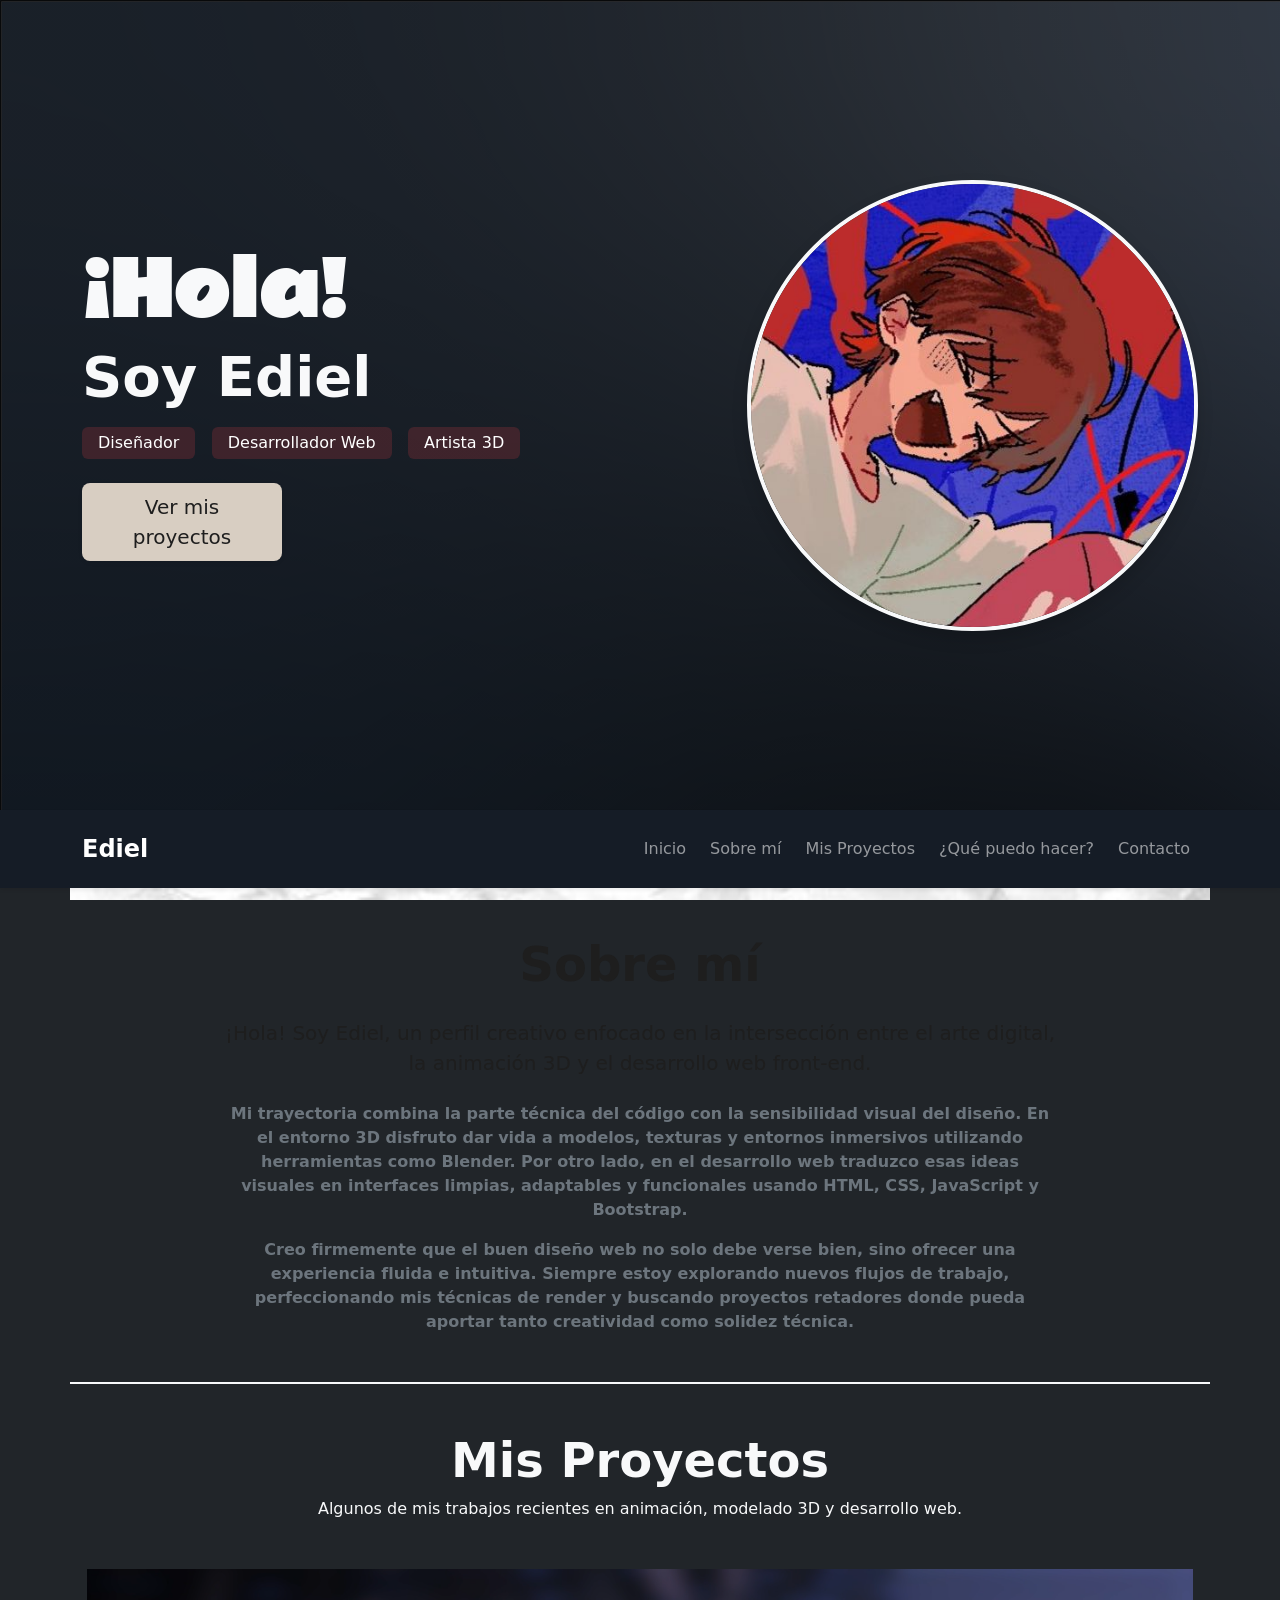
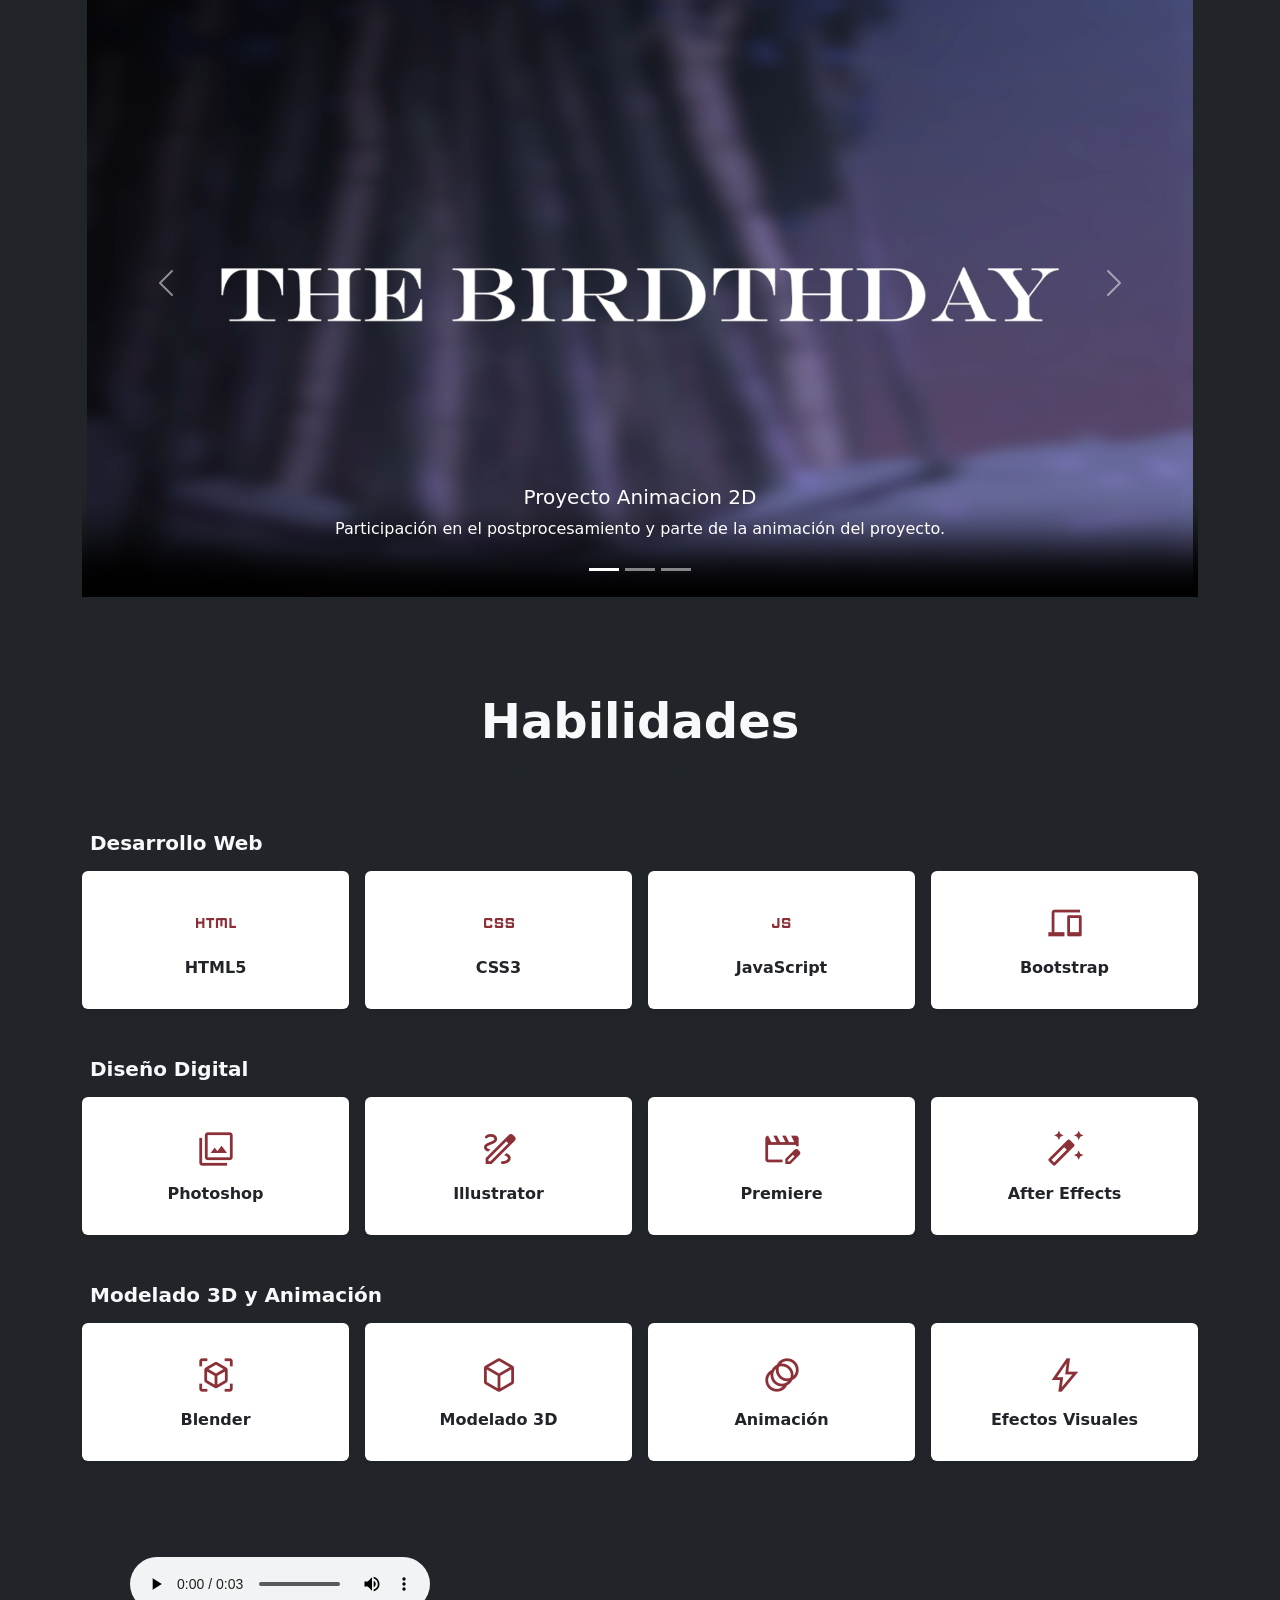
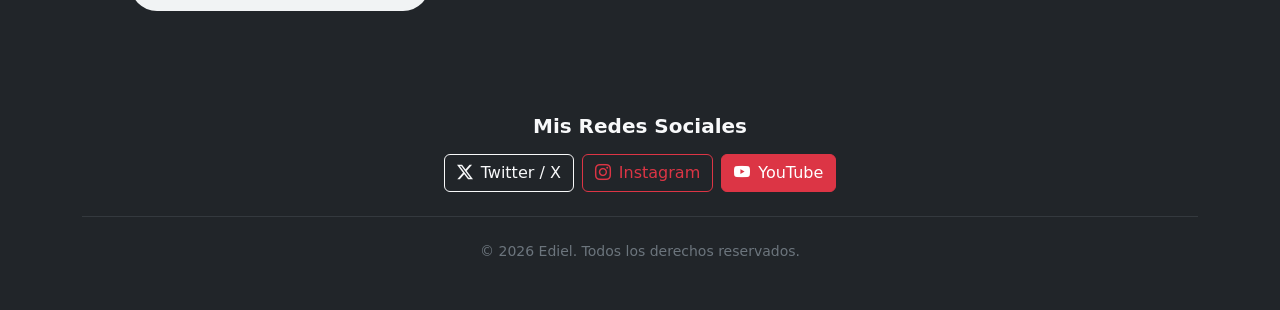
<file: index.html>
<!DOCTYPE html>
<html lang="es">
<head>
    <meta charset="UTF-8">
    <meta name="viewport" content="width=device-width, initial-scale=1.0">
    <meta name="author" content="Ediel">
    <meta name="description" content="Portafolio personal de Ediel: Modelado 3D y animación 2D, diseño digital y desarrollo web.">
    <meta name="Copyright" content="Ediel Diaz Cruz">

    <link rel="icon" type="image/png" href="./Img/icon.jpg">

    <link rel="stylesheet" href="css/estilos.css">
    <link href="https://cdn.jsdelivr.net/npm/bootstrap@5.3.8/dist/css/bootstrap.min.css" rel="stylesheet" integrity="sha384-sRIl4kxILFvY47J16cr9ZwB07vP4J8+LH7qKQnuqkuIAvNWLzeN8tE5YBujZqJLB" crossorigin="anonymous">
    <link rel="stylesheet" href="https://cdn.jsdelivr.net/npm/bootstrap-icons@1.11.3/font/bootstrap-icons.min.css">
    <link rel="stylesheet" href="https://fonts.googleapis.com/css2?family=Material+Symbols+Outlined:opsz,wght,FILL,GRAD@24,400,0,0" />
    <title>Ediel Portafolio Personal</title>
</head>
<body class="bg-dark text-light">

    <!-- Header -->
     
    <header id="inicio" class="d-flex align-items-center text-light">
        <div class="container py-5">
            <div class="row align-items-center justify-content-between gy-4">
                <div class="col-12 col-lg-7 text-center text-lg-start">
                    <h1 id="saludo" class="display-2 fw-bold mb-2">¡Hola!</h1>
                    <h2 class="display-4 fw-bold mb-3">Soy Ediel</h2>
                    <p class="lead fs-5 mb-4">
                        <span id="bandera" class="badge fs-6 fw-normal px-3 py-2">Diseñador</span>
                        <span id="bandera" class="badge fs-6 fw-normal px-3 py-2">Desarrollador Web</span>
                        <span id="bandera" class="badge fs-6 fw-normal px-3 py-2">Artista 3D</span>
                    </p>
                    <a href="#proyectos" id="ver-proyectos" class="btn btn-lg shadow-sm">Ver mis proyectos</a>
                </div>
                <div class="col-12 col-lg-5 text-center">
                    <figure class="m-0">
                        <img src="Img/Ediel.jpg" alt="Foto de Ediel" class="img-fluid rounded-circle border border-4 border-light shadow hero-img">
                    </figure>
                </div>
            </div>
        </div>
    </header>
    <!-- Navbar -->
     <nav id="navbar" class="navbar navbar-expand-lg navbar-dark sticky-top shadow-sm py-3">
            <div class="container">
                <a class="navbar-brand fw-bold fs-4" href="#inicio">Ediel</a>
                <button class="navbar-toggler" type="button" data-bs-toggle="collapse" data-bs-target="#navbarNav">
                    <span class="navbar-toggler-icon"></span>
                </button>
                <div class="collapse navbar-collapse" id="navbarNav">
                    <ul class="navbar-nav ms-auto gap-2">
                        <li class="nav-item">
                            <a class="nav-link" href="#inicio">Inicio</a>
                        </li>
                        <li class="nav-item">
                            <a class="nav-link" href="#sobre-mi">Sobre mí</a>
                        </li>
                        <li class="nav-item">
                            <a class="nav-link" href="#proyectos">Mis Proyectos</a>
                        </li>
                        <li class="nav-item">
                            <a class="nav-link" href="#habilidades">¿Qué puedo hacer?</a>
                        </li>
                        <li class="nav-item">
                            <a class="nav-link" href="contacto.html">Contacto</a>
                        </li>
                    </ul>
                </div>
            </div>
        </nav> 
        <!-- Sección Sobre mí -->
    <section id="sobre-mi" class="container py-5 fw-bold">
        <div class="row justify-content-center">
            <div class="col-lg-9 text-center">
                <h2 id="texto-Sobre-mi" class="display-5 fw-bold mb-3">Sobre mí</h2>
                <div class="divider mx-auto mb-4"></div>
                
                <p id="texto-Sobre-mi" class="lead fs-5 text-lgiht mb-4">
                    ¡Hola! Soy Ediel, un perfil creativo enfocado en la intersección entre el <strong>arte digital, la animación 3D y el desarrollo web front-end</strong>.
                </p>

                <p id="texto-Sobre-mi" class="text-secondary fs-6 mb-3 text-start text-md-center">
                    Mi trayectoria combina la parte técnica del código con la sensibilidad visual del diseño. En el entorno 3D disfruto dar vida a modelos, texturas y entornos inmersivos utilizando herramientas como Blender. Por otro lado, en el desarrollo web traduzco esas ideas visuales en interfaces limpias, adaptables y funcionales usando HTML, CSS, JavaScript y Bootstrap.
                </p>

                <p id="texto-Sobre-mi" class="text-secondary fs-6 mb-0 text-start text-md-center">
                    Creo firmemente que el buen diseño web no solo debe verse bien, sino ofrecer una experiencia fluida e intuitiva. Siempre estoy explorando nuevos flujos de trabajo, perfeccionando mis técnicas de render y buscando proyectos retadores donde pueda aportar tanto creatividad como solidez técnica.
                </p>
            </div>
        </div>
    </section>
    <!-- Sección Proyectos -->
    <section id="proyectos" class="container py-5 border-top border-light border-2">
        <div class="text-center mb-5">
            <h2 class="display-5 fw-bold">Mis Proyectos</h2>
            <p class="text-light">Algunos de mis trabajos recientes en animación, modelado 3D y desarrollo web.</p>
        </div>
        <div id="carouselExampleCaptions" class="carousel slide">
    <div class="carousel-indicators">
        <button type="button" data-bs-target="#carouselExampleCaptions" data-bs-slide-to="0" class="active" aria-current="true" aria-label="Slide 1"></button>
        <button type="button" data-bs-target="#carouselExampleCaptions" data-bs-slide-to="1" aria-label="Slide 2"></button>
        <button type="button" data-bs-target="#carouselExampleCaptions" data-bs-slide-to="2" aria-label="Slide 3"></button>
    </div>
    <div class="carousel-inner">
        <div class="carousel-item active">
        <div class="ratio ratio-16x9">
            <video class="d-block w-100" controls poster="./Img/ProyectoMiniatura.png">
            <source src="./videos/ProyectoAnimacion2D.mp4" type="video/mp4">
            Tu navegador no soporta reproducción de video.
            </video>
        </div>
        <div class="carousel-caption d-none d-md-block">
            <h5>Proyecto Animacion 2D</h5>
            <p>Participación en el postprocesamiento y parte de la animación del proyecto.</p>
        </div>
        </div>
        <div class="carousel-item">
        <img src="./Img/render.png" class="d-block w-100" alt="...">
        <div class="carousel-caption d-none d-md-block">
            <h5>Proyecto Modelos 3D</h5>
            <p>Creación y texturización de modelos 3D para renderizado.</p>
        </div>
        </div>
        <div class="carousel-item">
        <img src="./Img/PaginaWeb.png" class="d-block w-100" alt="...">
        <div class="carousel-caption d-none d-md-block">
            <h5>Proyecto Desarrollo Web</h5>
            <p>Desarrollo de un prototipo de aplicación web responsivo.</p>
            <a href="https://www.figma.com/proto/I8ONQPADRlQJcvOqLZaFVC/Proyecto-Integrador?node-id=755-1637&starting-point-node-id=708%3A1697&t=lMYFNEbxQF3yshHT-1" class="btn btn-outline-light btn-sm mt-2" target="_blank" rel="noopener noreferrer">Ver Proyecto</a>
        </div>
        </div>
    </div>
    <button class="carousel-control-prev" type="button" data-bs-target="#carouselExampleCaptions" data-bs-slide="prev">
        <span class="carousel-control-prev-icon" aria-hidden="true"></span>
        <span class="visually-hidden">Previous</span>
    </button>
    <button class="carousel-control-next" type="button" data-bs-target="#carouselExampleCaptions" data-bs-slide="next">
        <span class="carousel-control-next-icon" aria-hidden="true"></span>
        <span class="visually-hidden">Next</span>
    </button>
    </div>
    </section>
    <!-- 
    <div class="row g-4">

    <div class="col-12 col-md-6 col-lg-4">
        <div class="card h-100 shadow-sm border-0 project-card">
            <div class="ratio ratio-16x9 rounded-top overflow-hidden">
                <video controls poster="img/ProyectoMiniatura.png">
                    <source src="videos/ProyectoAnimacion2D.mp4" type="video/mp4">
                    Tu navegador no soporta reproducción de video.
                </video>
            </div>
            <div class="card-body d-flex flex-column">
                <h5 class="card-title fw-bold">Animación 2D</h5>
                <p class="card-text text-muted flex-grow-1">Mi participación en este proyecto consisió en el postprocesamiento de la animación.</p>
            </div>
        </div>
    </div>

    <div class="col-12 col-md-6 col-lg-4">
        <div class="card h-100 shadow-sm border-0 project-card">
            <img src="img/render." class="card-img-top" alt="Proyecto 2">
            <div class="card-body d-flex flex-column">
                <h5 class="card-title fw-bold">Modelos 3D</h5>
                <p class="card-text text-muted flex-grow-1">Diseño y modelado de objetos 3D para uso en renderizado.</p>
            </div>
        </div>
    </div>

    <div class="col-12 col-md-6 col-lg-4">
        <div class="card h-100 shadow-sm border-0 project-card">
            <img src="img/proyecto2.jpg" class="card-img-top" alt="Proyecto 3">
            <div class="card-body d-flex flex-column">
                <h5 class="card-title fw-bold">Aplicación Web Responsive</h5>
                <p class="card-text text-muted flex-grow-1">Maquetación e implementación frontend construida con HTML5 y Bootstrap.</p>
                <a href="#" class="btn btn-outline-primary btn-sm mt-2">Detalles</a>
            </div>
        </div>
    </div>
    </div> -->
    <!-- Sección Habilidades -->
    <section id="habilidades" class="container py-5">
    <div class="text-center mb-5">
        <h2 class="display-5 fw-bold">Habilidades</h2>
        <p class="text-muted">Herramientas y tecnologías que domino:</p>
    </div>

    <!-- Desarrollo Web -->
    <h3 class="h5 fw-bold mb-3 ps-2">Desarrollo Web</h3>
    <div class="row row-cols-2 row-cols-md-4 g-3 mb-5">
        <div class="col">
            <div id="card-color" class="card h-100 text-center shadow-sm border-0 py-3">
                <div class="card-body">
                    <span id="iconos" class="material-symbols-outlined fs-1">html</span>
                    <h4 class="card-title h6 mt-2 mb-0 fw-semibold">HTML5</h4>
                </div>
            </div>
        </div>
        <div class="col">
            <div id="card-color" class="card h-100 text-center shadow-sm border-0 py-3">
                <div class="card-body">
                    <span id="iconos" class="material-symbols-outlined fs-1">css</span>
                    <h4 class="card-title h6 mt-2 mb-0 fw-semibold">CSS3</h4>
                </div>
            </div>
        </div>
        <div class="col">
            <div id="card-color" class="card h-100 text-center shadow-sm border-0 py-3 skill-card">
                <div class="card-body">
                    <span id="iconos" class="material-symbols-outlined fs-1">javascript</span>
                    <h4 class="card-title h6 mt-2 mb-0 fw-semibold">JavaScript</h4>
                </div>
            </div>
        </div>
        <div class="col">
            <div id="card-color" class="card h-100 text-center shadow-sm border-0 py-3 skill-card">
                <div class="card-body">
                    <span id="iconos" class="material-symbols-outlined fs-1">devices</span>
                    <h4 class="card-title h6 mt-2 mb-0 fw-semibold">Bootstrap</h4>
                </div>
            </div>
        </div>
    </div>

    <!-- Diseño Digital -->
    <h3 class="h5 fw-bold mb-3 ps-2">Diseño Digital</h3>
    <div class="row row-cols-2 row-cols-md-4 g-3 mb-5">
        <div class="col">
            <div id="card-color" class="card h-100 text-center shadow-sm border-0 py-3 skill-card">
                <div class="card-body">
                    <span id="iconos" class="material-symbols-outlined fs-1">photo_library</span>
                    <h4 class="card-title h6 mt-2 mb-0 fw-semibold">Photoshop</h4>
                </div>
            </div>
        </div>
        <div class="col">
            <div id="card-color" class="card h-100 text-center shadow-sm border-0 py-3">
                <div class="card-body">
                    <span id="iconos" class="material-symbols-outlined fs-1">draw</span>
                    <h4 class="card-title h6 mt-2 mb-0 fw-semibold">Illustrator</h4>
                </div>
            </div>
        </div>
        <div class="col">
            <div id="card-color" class="card h-100 text-center shadow-sm border-0 py-3">
                <div class="card-body">
                    <span id="iconos" class="material-symbols-outlined fs-1">movie_edit</span>
                    <h4 class="card-title h6 mt-2 mb-0 fw-semibold">Premiere</h4>
                </div>
            </div>
        </div>
        <div class="col">
            <div id="card-color" class="card h-100 text-center shadow-sm border-0 py-3">
                <div class="card-body">
                    <span id="iconos" class="material-symbols-outlined fs-1">auto_fix_high</span>
                    <h4 class="card-title h6 mt-2 mb-0 fw-semibold">After Effects</h4>
                </div>
            </div>
        </div>
    </div>

    <!-- Modelado 3D y Animación -->
    <h3 class="h5 fw-bold mb-3 ps-2">Modelado 3D y Animación</h3>
    <div class="row row-cols-2 row-cols-md-4 g-3">
        <div class="col">
            <div id="card-color" class="card h-100 text-center shadow-sm border-0 py-3 skill-card">
                <div class="card-body">
                    <span id="iconos" class="material-symbols-outlined fs-1">view_in_ar</span>
                    <h4 class="card-title h6 mt-2 mb-0 fw-semibold">Blender</h4>
                </div>
            </div>
        </div>
        <div class="col">
            <div id="card-color" class="card h-100 text-center shadow-sm border-0 py-3 skill-card">
                <div class="card-body">
                    <span id="iconos" class="material-symbols-outlined fs-1">deployed_code</span>
                    <h4 class="card-title h6 mt-2 mb-0 fw-semibold">Modelado 3D</h4>
                </div>
            </div>
        </div>
        <div class="col">
            <div id="card-color" class="card h-100 text-center shadow-sm border-0 py-3 skill-card">
                <div class="card-body">
                    <span id="iconos" class="material-symbols-outlined fs-1">animation</span>
                    <h4 class="card-title h6 mt-2 mb-0 fw-semibold">Animación</h4>
                </div>
            </div>
        </div>
        <div class="col">
            <div id="card-color" class="card h-100 text-center shadow-sm border-0 py-3 skill-card">
                <div class="card-body">
                    <span id="iconos" class="material-symbols-outlined fs-1">bolt</span>
                    <h4 class="card-title h6 mt-2 mb-0 fw-semibold">Efectos Visuales</h4>
                </div>
            </div>
        </div>
    </div>
    </section>
    <section class="container align-content-center" >
        <audio class=" m-5 top-0 end-0" src="audio/Hola.mp3" controls></audio>
    </section>
    <!-- Footer -->
    <footer class="bg-dark text-light py-5">
        <div class="container text-center">
            <h3 class="h5 fw-bold mb-3">Mis Redes Sociales</h3>
            
            <div class="d-flex justify-content-center flex-wrap gap-2 mb-4">
                <a href="https://www.x.com/EdielDiaz3" class="btn btn-outline-light d-inline-flex align-items-center gap-2" target="_blank" rel="noopener noreferrer">
                    <i class="bi bi-twitter-x"></i> Twitter / X
                </a>
                <a href="https://www.instagram.com/edieldc" class="btn btn-outline-danger d-inline-flex align-items-center gap-2" target="_blank" rel="noopener noreferrer">
                    <i class="bi bi-instagram"></i> Instagram
                </a>
                <a href="https://www.youtube.com/@edieldiaz246" class="btn btn-danger d-inline-flex align-items-center gap-2" target="_blank" rel="noopener noreferrer">
                    <i class="bi bi-youtube"></i> YouTube
                </a>
            </div>
            <hr class="border-secondary my-4">
            <p class="small text-secondary m-0">© 2026 Ediel. Todos los derechos reservados.</p>
        </div>
    </footer>

    <script src="https://cdn.jsdelivr.net/npm/bootstrap@5.3.8/dist/js/bootstrap.bundle.min.js" integrity="sha384-FKyoEForCGlyvwx9Hj09JcYn3nv7wiPVlz7YYwJrWVcXK/BmnVDxM+D2scQbITxI" crossorigin="anonymous"></script>
</body>
</html>
</file>
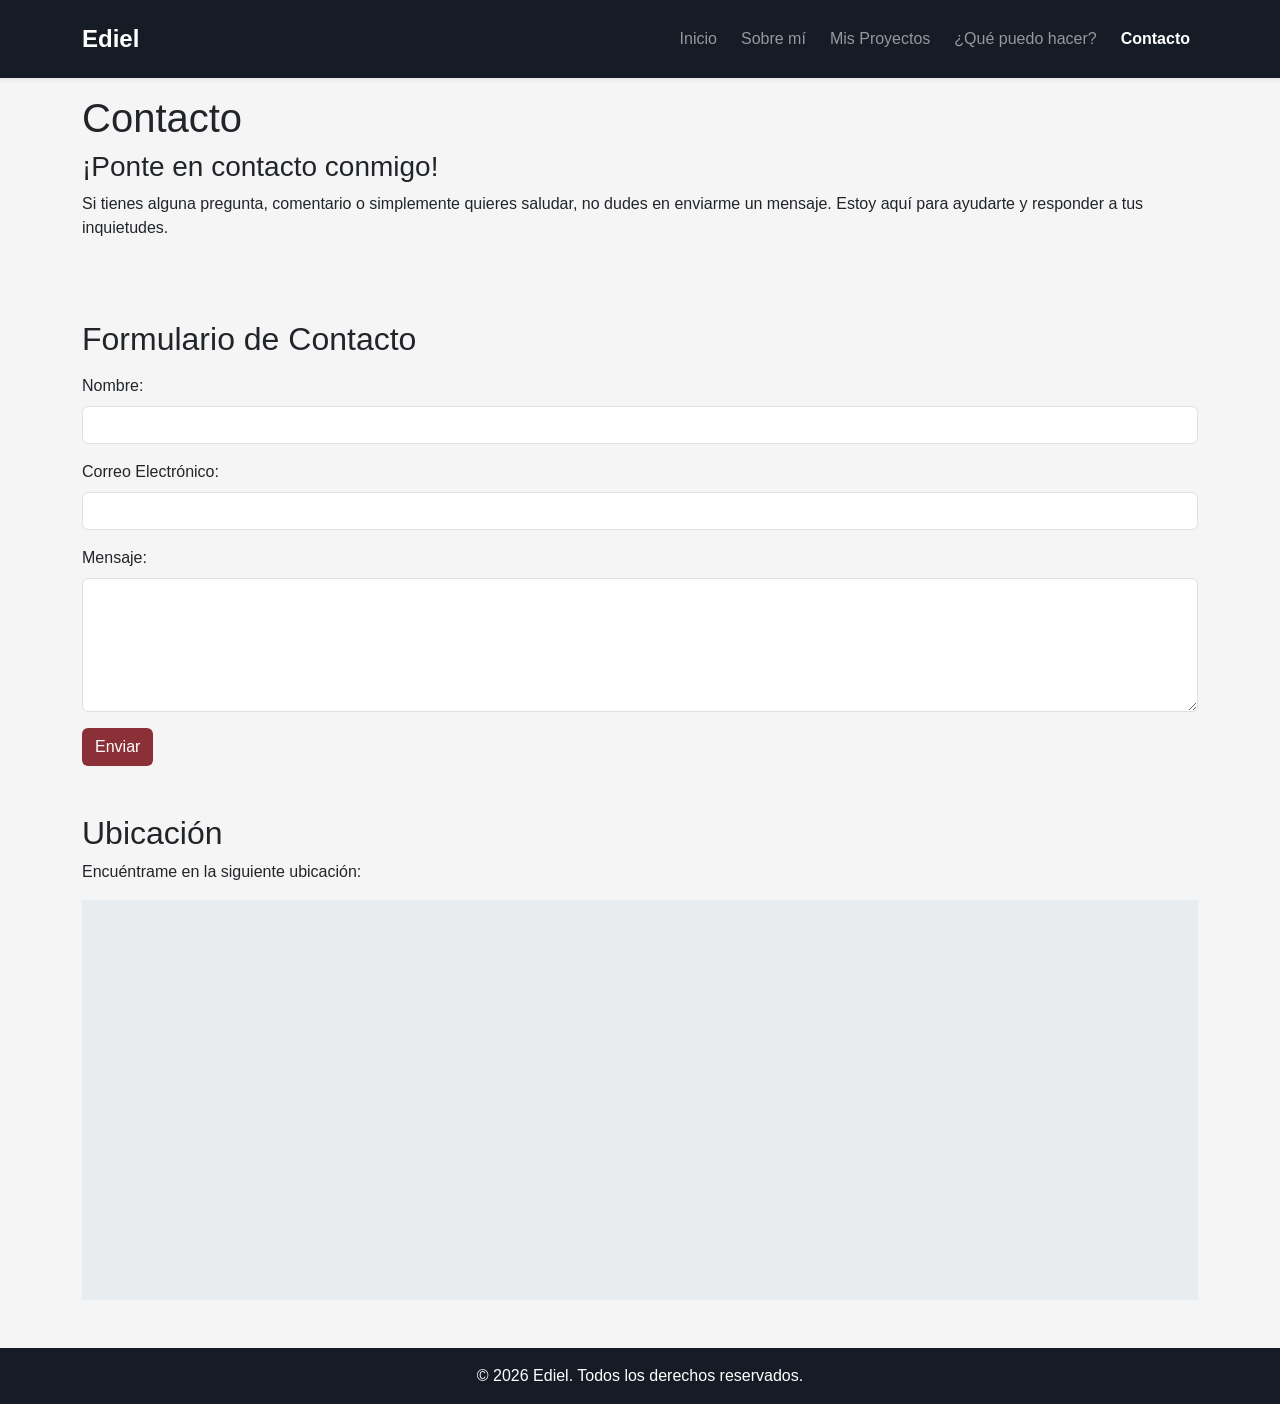
<file: contacto.html>
<!DOCTYPE html>
<html lang="en">
<head>
    <meta charset="UTF-8">
    <meta name="viewport" content="width=device-width, initial-scale=1.0">
    <meta name="author" content="Ediel">
    <meta name="description" content="Página de contacto y ubicación de Ediel.">
    <meta name="keywords" content="Ediel, contacto, ubicacion, mapa, portafolio">
    <link rel="icon" type="image/png" href="img/favicon.png">

    <link href="https://cdn.jsdelivr.net/npm/bootstrap@5.3.3/dist/css/bootstrap.min.css" rel="stylesheet">
    <link rel="stylesheet" href="https://cdn.jsdelivr.net/npm/bootstrap-icons@1.11.3/font/bootstrap-icons.min.css">
    <link rel="stylesheet" href="css/estilos.css">
    <title>Contacto</title>
</head>
<body class=" text-dark d-flex flex-column min-vh-100">
    <nav id="navbar" class="navbar navbar-expand-lg navbar-dark sticky-top shadow-sm py-3">
        <div class="container">
            <a class="navbar-brand fw-bold fs-4" href="index.html">Ediel</a>
            <button class="navbar-toggler" type="button" data-bs-toggle="collapse" data-bs-target="#navbarNav">
                <span class="navbar-toggler-icon"></span>
            </button>
            <div class="collapse navbar-collapse" id="navbarNav">
                <ul class="navbar-nav ms-auto gap-2">
                    <li class="nav-item">
                        <a class="nav-link" href="index.html#inicio">Inicio</a>
                    </li>
                    <li class="nav-item">
                        <a class="nav-link" href="index.html#sobre-mi">Sobre mí</a>
                    </li>
                    <li class="nav-item">
                        <a class="nav-link" href="index.html#proyectos">Mis Proyectos</a>
                    </li>
                    <li class="nav-item">
                        <a class="nav-link" href="index.html#habilidades">¿Qué puedo hacer?</a>
                    </li>
                    <li class="nav-item">
                        <a class="nav-link active fw-bold disabled" href="contacto.html">Contacto</a>
                    </li>
                </ul>
            </div>
        </div>
    </nav>
    <header id="contacto" class="text-dark py-3">
        <div class="container">
            <h1>Contacto</h1>
            <h3>¡Ponte en contacto conmigo!</h3>
            <p>Si tienes alguna pregunta, comentario o simplemente quieres saludar, no dudes en enviarme un mensaje. Estoy aquí para ayudarte y responder a tus inquietudes.</p>
        </div>
    </header>

    <main class="container my-5">
        <section class="mb-5">
            <h2>Formulario de Contacto</h2>
            <form action="#" method="post" class="mt-3">
                <div class="mb-3">
                    <label for="nombre" class="form-label">Nombre:</label>
                    <input type="text" id="nombre" name="nombre" class="form-control" required>
                </div>
                <div class="mb-3">
                    <label for="email" class="form-label">Correo Electrónico:</label>
                    <input type="email" id="email" name="email" class="form-control" required>
                </div>
                <div class="mb-3">
                    <label for="mensaje" class="form-label">Mensaje:</label>
                    <textarea id="mensaje" name="mensaje" rows="5" class="form-control" required></textarea>
                </div>
                <button type="submit" id="enviar" class="btn">Enviar</button>
            </form>
        </section>
    
        <section>
            <h2>Ubicación</h2>
            <p>Encuéntrame en la siguiente ubicación:</p>

            <div id="mapa" style="width: 100%; height: 400px; background-color: #e9ecef;">
                <iframe src="https://www.google.com/maps/embed?pb=!1m18!1m12!1m3!1d115190.54986172012!2d-103.48453567106536!3d25.54821217922229!2m3!1f0!2f0!3f0!3m2!1i1024!2i768!4f13.1!3m3!1m2!1s0x868fdba9bb45b3fb%3A0x8bcc7a9970aea01d!2zVG9ycmXDs24sIENvYWgu!5e0!3m2!1ses-419!2smx!4v1792986288549!5m2!1ses-419!2smx" id="mapa" style="border:0;" allowfullscreen="" loading="lazy" referrerpolicy="strict-origin-when-cross-origin"></iframe>
            </div>
        </section>
    </main>

    <footer class="py-3 mt-auto">
        <div class="container text-center">
            &copy; 2026 Ediel. Todos los derechos reservados.
        </div>
    </footer>

    <script src="https://cdn.jsdelivr.net/npm/bootstrap@5.3.3/dist/js/bootstrap.bundle.min.js"></script>
    
</body>
</html>
</file>
<file: css/estilos.css>
@import url('https://fonts.googleapis.com/css2?family=Rammetto+One&display=swap');
html{
    scroll-behavior: smooth;
}
body{
    font-family: 'Inter', sans-serif;
    background-color: #F5F5F5;
}
#inicio{ 
    height: 90vh;
    background-image: linear-gradient(rgba(0, 0, 0, 0.5), rgba(0, 0, 0, 0.5)), url(../Img/fondo.png);
    margin-bottom: 0px;
    display: flex;
}
#contacto{
    color: #1e1e1e;
    padding: 50px 0;
}
.hero-imagen{
    width: 280px;
    height: auto;
    object-fit: cover;
    margin-left: auto;
    display: block;
}
#saludo{
    font-family: 'Rammetto One';
}
#bandera{
    background-color: #8b303857;
    color: #fff;
    margin-right: 10px;
}
#ver-proyectos{
    width: 200px;
    background-color: #D8CEC2;
    color: #1e1e1e;
}
#navbar{
    background-color: #151C26;
}
#navbar .nav-link:hover{
    font-weight: bold;
    transition: color 0.3s ease;
}
#sobre-mi{
    background: url(../Img/ImagenSobreMi.jpg) no-repeat fixed;
    background-size: cover;

}
#sobre-mi #texto-Sobre-mi{
    color:#1e1e1e
}
.material-symbols-outlined {
    font-size: 2.5rem;
    display: inline-block;
    user-select: none;
}
#card-habilidades{
    background-color: #D8CEC2;
}
#iconos{
    color: #8B3037;
}
footer{
    background-color: #151C26;
    color: #fff;
}
#mapa{
    width: 100%;
    height: 400px;
    border: 0;
}
#enviar{
    background-color: #8B3037;
    color: #fff;
}
</file>
